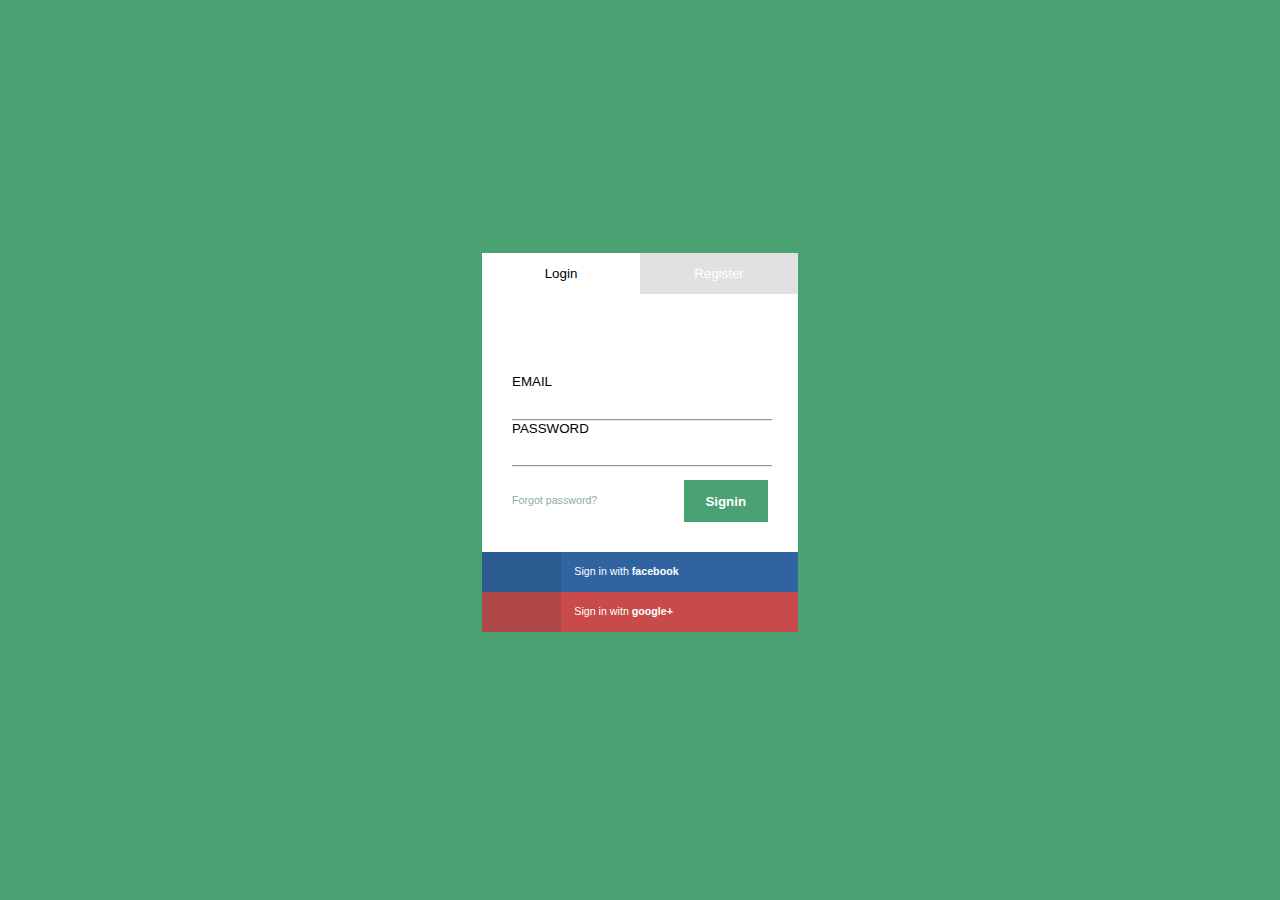
<file: html_page_auth/index.html>
<!DOCTYPE html>
<html lang='en'>

<head>

    <title>Authorization</title>
    <link rel="stylesheet" type="text/css" href="index.css">

</head>


<body>

    <div class=content clearfix>

        <div class='clearfix'>
            <button class='tab_login'>Login</button>
            <button class= tab_register>Register</button>
        </div>

        <div class='auth_form'>

            <label>
                <div class='label'>EMAIL</div>
                <input class='inputs_labels'></input>
            </label>

            <label>
                <div class='label'>PASSWORD</div>
                <input class='inputs_labels' type='password'></input>
            </label>

            <div class='row_forgot_btn '>
                <div class='forgot_label'>Forgot password?</div>
                <button class='btn_signin'><b>Signin</b></button>
            </div>

        </div>

        <div class='clearfix row_signin'>
            <div class='logo_f'></div>
            <div class='fbsignin'>Sign in with <b>facebook</b></div>
        </div>
        <div class='clearfix row_signin'>
            <div class='logo_g'></div>
            <div class='gsignin'>Sign in witn <b>google+</b></div>
        </div>

    </div>

</body>

</html>
</file>
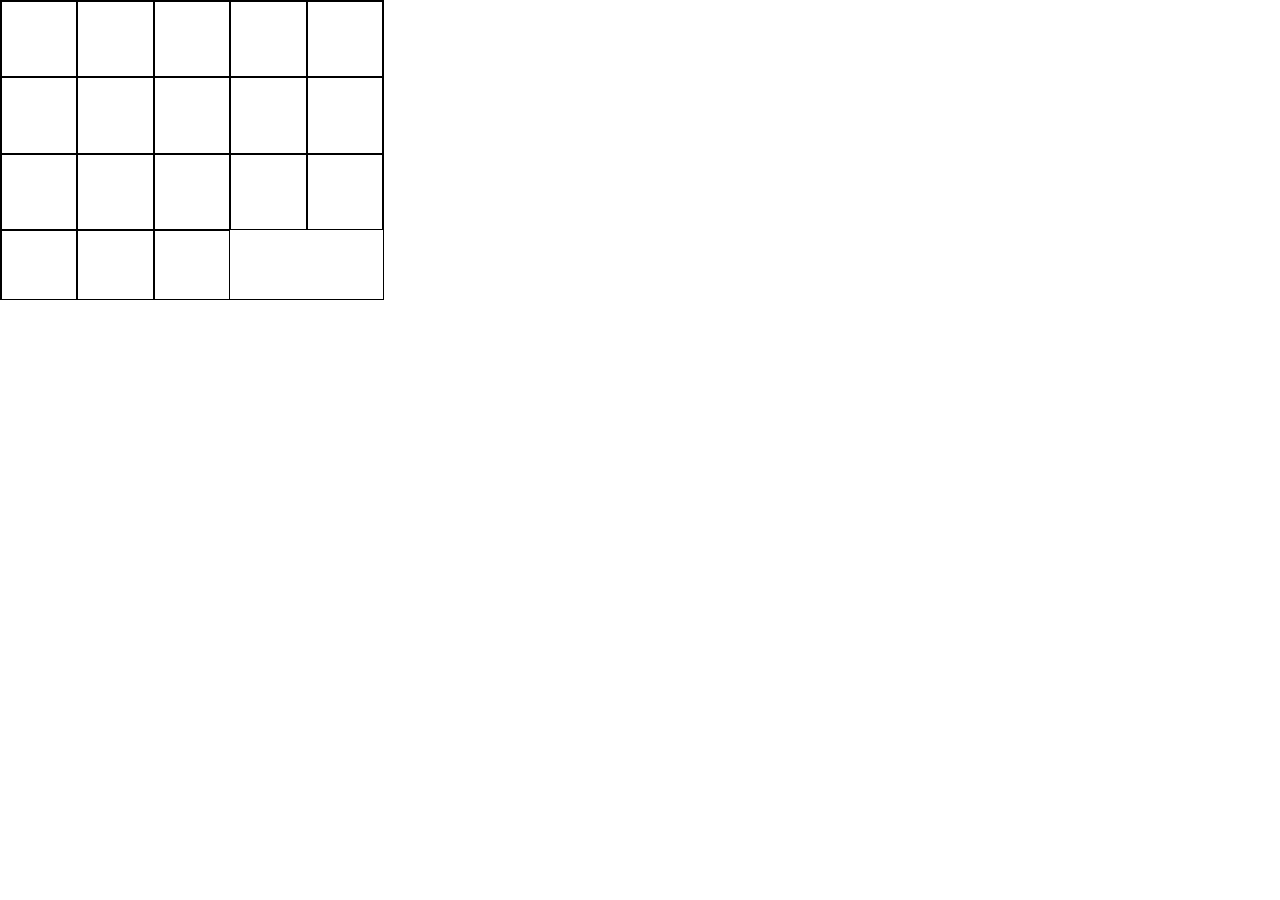
<file: quares.html>
<!DOCTYPE html>
<html lang="en">
<head>
    <meta charset="UTF-8">
    <meta name="viewport" content="width=device-width, initial-scale=1">
    <style>
        body, html {
            position: relative;
            margin: 0;
            padding: 0;
            height: 100%;
            width: 100%;

            font-size: 24px;
        }

        div {
            position: relative;
            box-sizing: border-box;
        }

        #container {
            width: 30%;
            border: 1px black solid;
            display: flex;
            flex-wrap: wrap;
            max-height: 300px;
            overflow: auto;
        }

        #container > div {
            width: 20%;
            border: 1px black solid;
            font-size: 0;
        }

        #container > div:after {
            content: "";
            display: block;
            padding-bottom: 100%;
        }

    </style>
</head>
<body>

    <div id="container">
        <div class="color"></div>
        <div class="color"></div>
        <div class="color"></div>
        <div class="color"></div>
        <div class="color"></div>
        <div class="color"></div>
        <div class="color"></div>
        <div class="color"></div>
        <div class="color"></div>
        <div class="color"></div>
        <div class="color"></div>
        <div class="color"></div>
        <div class="color"></div>
        <div class="color"></div>
        <div class="color"></div>
        <div class="color"></div>
        <div class="color"></div>
        <div class="color"></div>
    </div>

</body>
</html>
</file>
<file: html_page_auth/index.css>
body {
    background-color: #4aa272;
    font-family: sans-serif;
}

div {
    box-sizing: border-box;
}

input {
    border-style: none;
    border-bottom-style: groove;
    border-bottom-color: #e9e9e9;
}

label {
    font-size: 10pt;
}

.clearfix:after {
    content: '';
    display: table;
    width: 100%;
    clear: both;

}

.content {
	background-color: #ffffff;
	width: 25%;
	margin: 0 auto;
    margin-top: 20%;
}

.auth_form {
	padding: 30px;
    padding-top: 80px;
}

.tab_login {
    display: block;
    float: left;
    width: 50%;
    padding: 10pt;
    font: bold;
    text-align: center;
    border-style: none;
    background-color: white;
}

.tab_register {
    background-color: #e1e1e1;
    color: white;
    display: inline-block;
    float: right;
    width: 50%;
    padding: 10pt;
    text-align: center;
    border-style: none;
}

.inputs_labels {
    padding-top: 10pt;
    width: 100%;
}



.row_forgot_btn {
    display: flow-root;
    padding-top: 10pt;
}

.forgot_label {
    padding-top: 10pt;
    display: inline-block;
    float: left;
    font-size: 8pt;
    color: #8fabaf;
}

.row_signin {
    position: relative;
}

.btn_signin {
    background-color: #4aa272;
    display: inline-block;
    float: right;
    padding: 10pt;
    color: white;
    width: 33%;
    text-align: center;
    border-style: none;
}

.logo_f {
    background: url(logo_fb.png) no-repeat; 
    background-color: #2b5a90;
    height: 40px;
    display: inline-block;
    float: left;
    width: 25%;
}

.fbsignin {
    background-color: #3064a0;
    display: inline-block;
    float: right;
    width: 75%;
    color: white;
    font-size: 8pt;
    height: 100%;
    position: absolute;
    padding: 10pt;
}

.logo_g {
    background: url(logo_g.png) no-repeat; 
    background-color: #b04847;
    height: 40px;
    display: inline-block;
    float: left;
    width: 25%;
}

.gsignin {
    background-color: #c84a4b;
    display: inline-block;
    float: right;
    width: 75%;
    color: white;
    font-size: 8pt;
    height: 100%;
    position: absolute;
    padding: 10pt;
}
</file>
